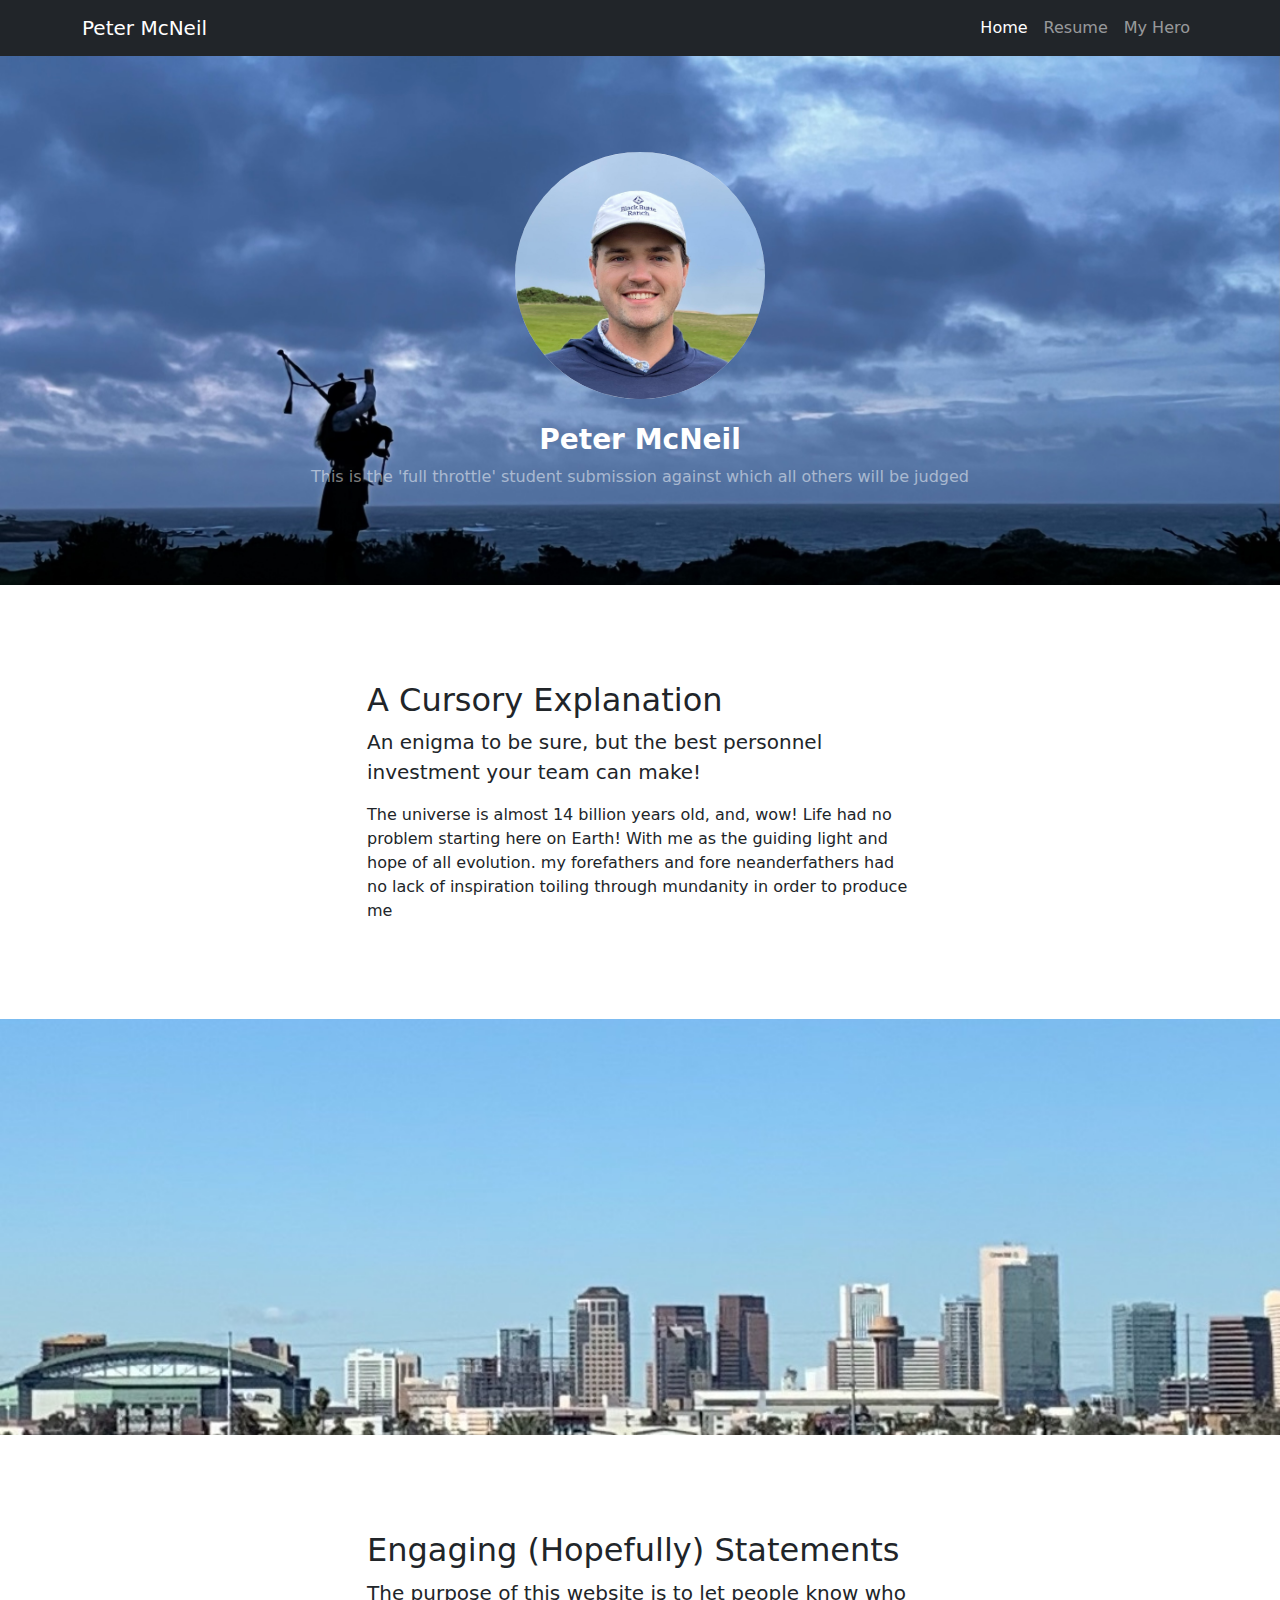
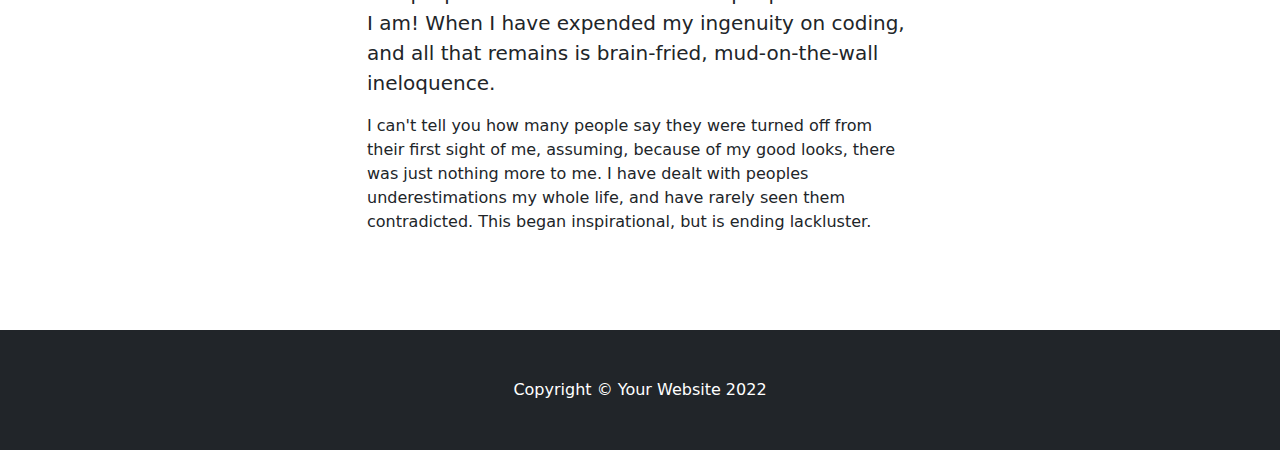
<file: final project/index.html>
<!DOCTYPE html>
<html lang="en">
    <head>
        <meta charset="utf-8" />
        <meta name="viewport" content="width=device-width, initial-scale=1, shrink-to-fit=no" />
        <meta name="description" content="" />
        <meta name="author" content="" />
        <title>Peter McNeil Resume IS 201</title>
        <!-- Favicon-->
        <link rel="icon" type="image/x-icon" href="assets/favicon.ico" />
        <!-- Core theme CSS (includes Bootstrap)-->
        <link href="css/styles.css" rel="stylesheet" />
    </head>
    <body>
        <!-- Responsive navbar-->
        <nav class="navbar navbar-expand-lg navbar-dark bg-dark">
            <div class="container">
                <a class="navbar-brand" href="#!">Peter McNeil</a>
                <button class="navbar-toggler" type="button" data-bs-toggle="collapse" data-bs-target="#navbarSupportedContent" aria-controls="navbarSupportedContent" aria-expanded="false" aria-label="Toggle navigation"><span class="navbar-toggler-icon"></span></button>
                <div class="collapse navbar-collapse" id="navbarSupportedContent">
                    <ul class="navbar-nav ms-auto mb-2 mb-lg-0">
                        <li class="nav-item"><a class="nav-link active" aria-current="page" href="#!">Home</a></li>
                        <li class="nav-item"><a class="nav-link" href="pages/resume.html">Resume</a></li>
                        <li class="nav-item"><a class="nav-link" href="pages/myhero.html">My Hero</a></li>
                    </ul>
                </div>
            </div>
        </nav>
        <!-- Header - set the background image for the header in the line below-->
        <header class="py-5 bg-image-full" style="background-image: url('assets/images/bagpipe.jpg')">
            <div class="text-center my-5">
                <img class="img-fluid rounded-circle mb-4" src="assets/images/face.jpg" alt="..." width="250" />
                <h1 class="text-white fs-3 fw-bolder">Peter McNeil</h1>
                <p class="text-white-50 mb-0">This is the 'full throttle' student submission against which all others will be judged</p>
            </div>
        </header>
        <!-- Content section-->
        <section class="py-5">
            <div class="container my-5">
                <div class="row justify-content-center">
                    <div class="col-lg-6">
                        <h2>A Cursory Explanation</h2>
                        <p class="lead">An enigma to be sure, but the best personnel investment your team can make!</p>
                        <p class="mb-0">The universe is almost 14 billion years old, and, wow! Life had no problem starting here on Earth! With me as the guiding light and hope of all evolution. my forefathers and fore neanderfathers had no lack of inspiration toiling through mundanity in order to produce me</p>
                    </div>
                </div>
            </div>
        </section>
        <!-- Image element - set the background image for the header in the line below-->
        <div class="py-5 bg-image-full" style="background-image: url('assets/images/city.jpg')">
            <!-- Put anything you want here! The spacer below with inline CSS is just for demo purposes!-->
            <div style="height: 20rem"></div>
        </div>
        <!-- Content section-->
        <section class="py-5">
            <div class="container my-5">
                <div class="row justify-content-center">
                    <div class="col-lg-6">
                        <h2>Engaging (Hopefully) Statements</h2>
                        <p class="lead">The purpose of this website is to let people know who I am! When I have expended my ingenuity on coding, and all that remains is brain-fried, mud-on-the-wall ineloquence.</p>
                        <p class="mb-0">I can't tell you how many people say they were turned off from their first sight of me, assuming, because of my good looks, there was just nothing more to me. I have dealt with peoples underestimations my whole life, and have rarely seen them contradicted. This began inspirational, but is ending lackluster.</p>
                    </div>
                </div>
            </div>
        </section>
        <!-- Footer-->
        <footer class="py-5 bg-dark">
            <div class="container"><p class="m-0 text-center text-white">Copyright &copy; Your Website 2022</p></div>
        </footer>
        <!-- Bootstrap core JS-->
        <script src="https://cdn.jsdelivr.net/npm/bootstrap@5.1.3/dist/js/bootstrap.bundle.min.js"></script>
        <!-- Core theme JS-->
        <script src="js/scripts.js"></script>
    </body>
</html>
</file>
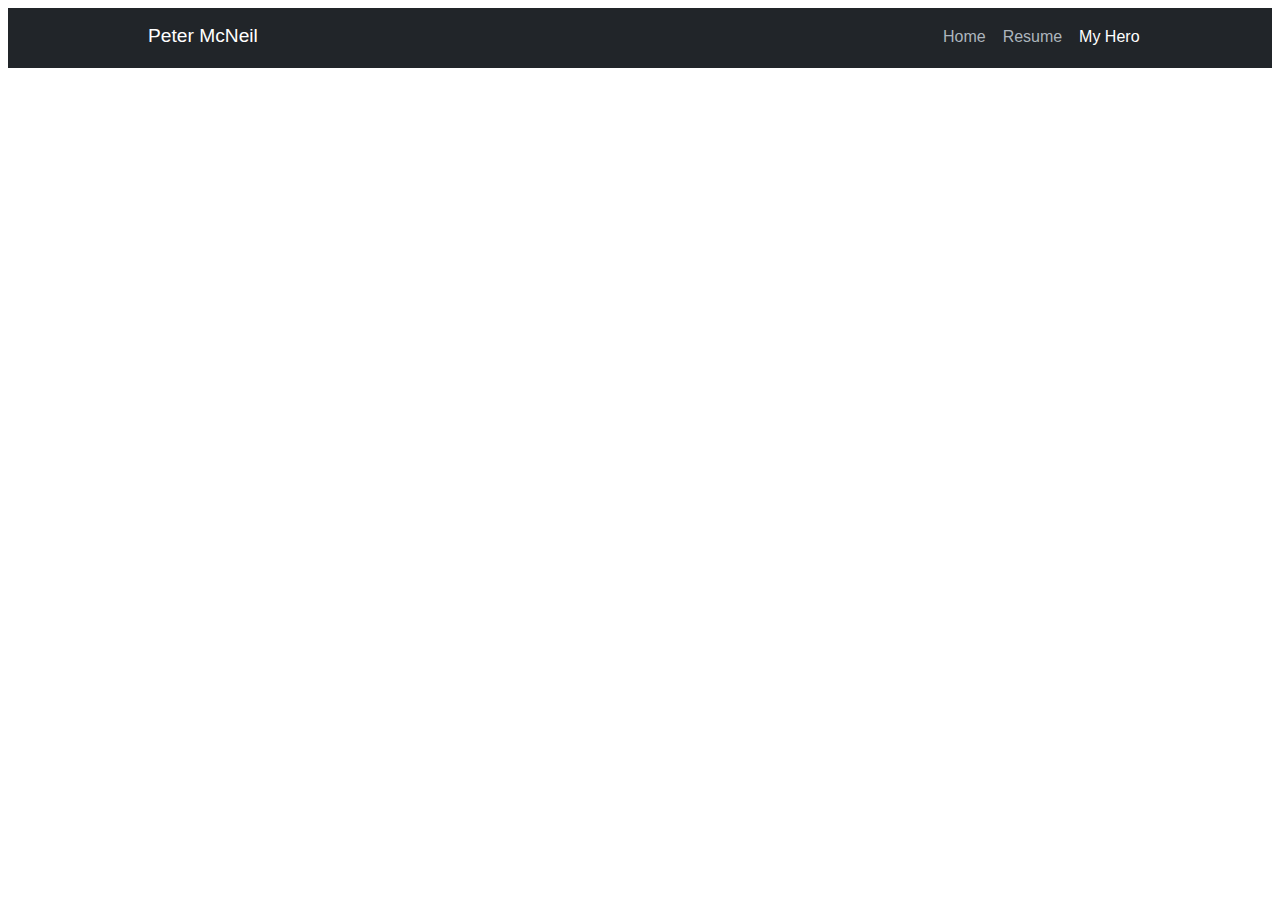
<file: final project/pages/myhero.html>
<!DOCTYPE html>
<html lang="en">
    <head>
        <meta charset="utf-8" />
            <meta name="viewport" content="width=device-width, initial-scale=1, shrink-to-fit=no" />
            <meta name="description" content="" />
            <meta name="author" content="" />
            <title>Resume - Peter McNeil IS 201</title>
            <link rel="stylesheet" href="../css/layout.css">
    </head>

    <body>
        <div class="navhead">
            <div class="navleft">
                <a style="color: #fff;" href="../index.html">Peter McNeil</a>
            </div>
            <div class="navright navb">
                <a style="color: #adb5bd;" href="../index.html">Home</a> &ensp;
                <a style="color: #adb5bd" href="../pages/resume.html">Resume</a> &ensp;
                <a style="color: #fff;" href="../pages/myhero.html">My Hero</a> &ensp;
            </div>
        </div>
        <div class="hbox3">
            <p align="center"> <iframe width="560" height="315" src="https://www.youtube.com/embed/vP4iY1TtS3s" title="YouTube video player" frameborder="0" allow="accelerometer; autoplay; clipboard-write; encrypted-media; gyroscope; picture-in-picture; web-share" allowfullscreen></iframe> </p>
        </div>
        <div class='tableauPlaceholder' id='viz1674537164990' style='position: relative'><noscript><a href='#'><img alt='Dashboard 1 ' src='https:&#47;&#47;public.tableau.com&#47;static&#47;images&#47;ml&#47;mlk&#47;Dashboard1&#47;1_rss.png' style='border: none' /></a></noscript><object class='tableauViz'  style='display:none;'><param name='host_url' value='https%3A%2F%2Fpublic.tableau.com%2F' /> <param name='embed_code_version' value='3' /> <param name='site_root' value='' /><param name='name' value='mlk&#47;Dashboard1' /><param name='tabs' value='no' /><param name='toolbar' value='yes' /><param name='static_image' value='https:&#47;&#47;public.tableau.com&#47;static&#47;images&#47;ml&#47;mlk&#47;Dashboard1&#47;1.png' /> <param name='animate_transition' value='yes' /><param name='display_static_image' value='yes' /><param name='display_spinner' value='yes' /><param name='display_overlay' value='yes' /><param name='display_count' value='yes' /><param name='language' value='en-US' /></object></div>                <script type='text/javascript'>                    var divElement = document.getElementById('viz1674537164990');                    var vizElement = divElement.getElementsByTagName('object')[0];                    if ( divElement.offsetWidth > 800 ) { vizElement.style.width='1300px';vizElement.style.height='927px';} else if ( divElement.offsetWidth > 500 ) { vizElement.style.width='1300px';vizElement.style.height='927px';} else { vizElement.style.width='100%';vizElement.style.height='1127px';}                     var scriptElement = document.createElement('script');                    scriptElement.src = 'https://public.tableau.com/javascripts/api/viz_v1.js';                    vizElement.parentNode.insertBefore(scriptElement, vizElement);                </script> 
        
        
    </body>
</html>
</file>
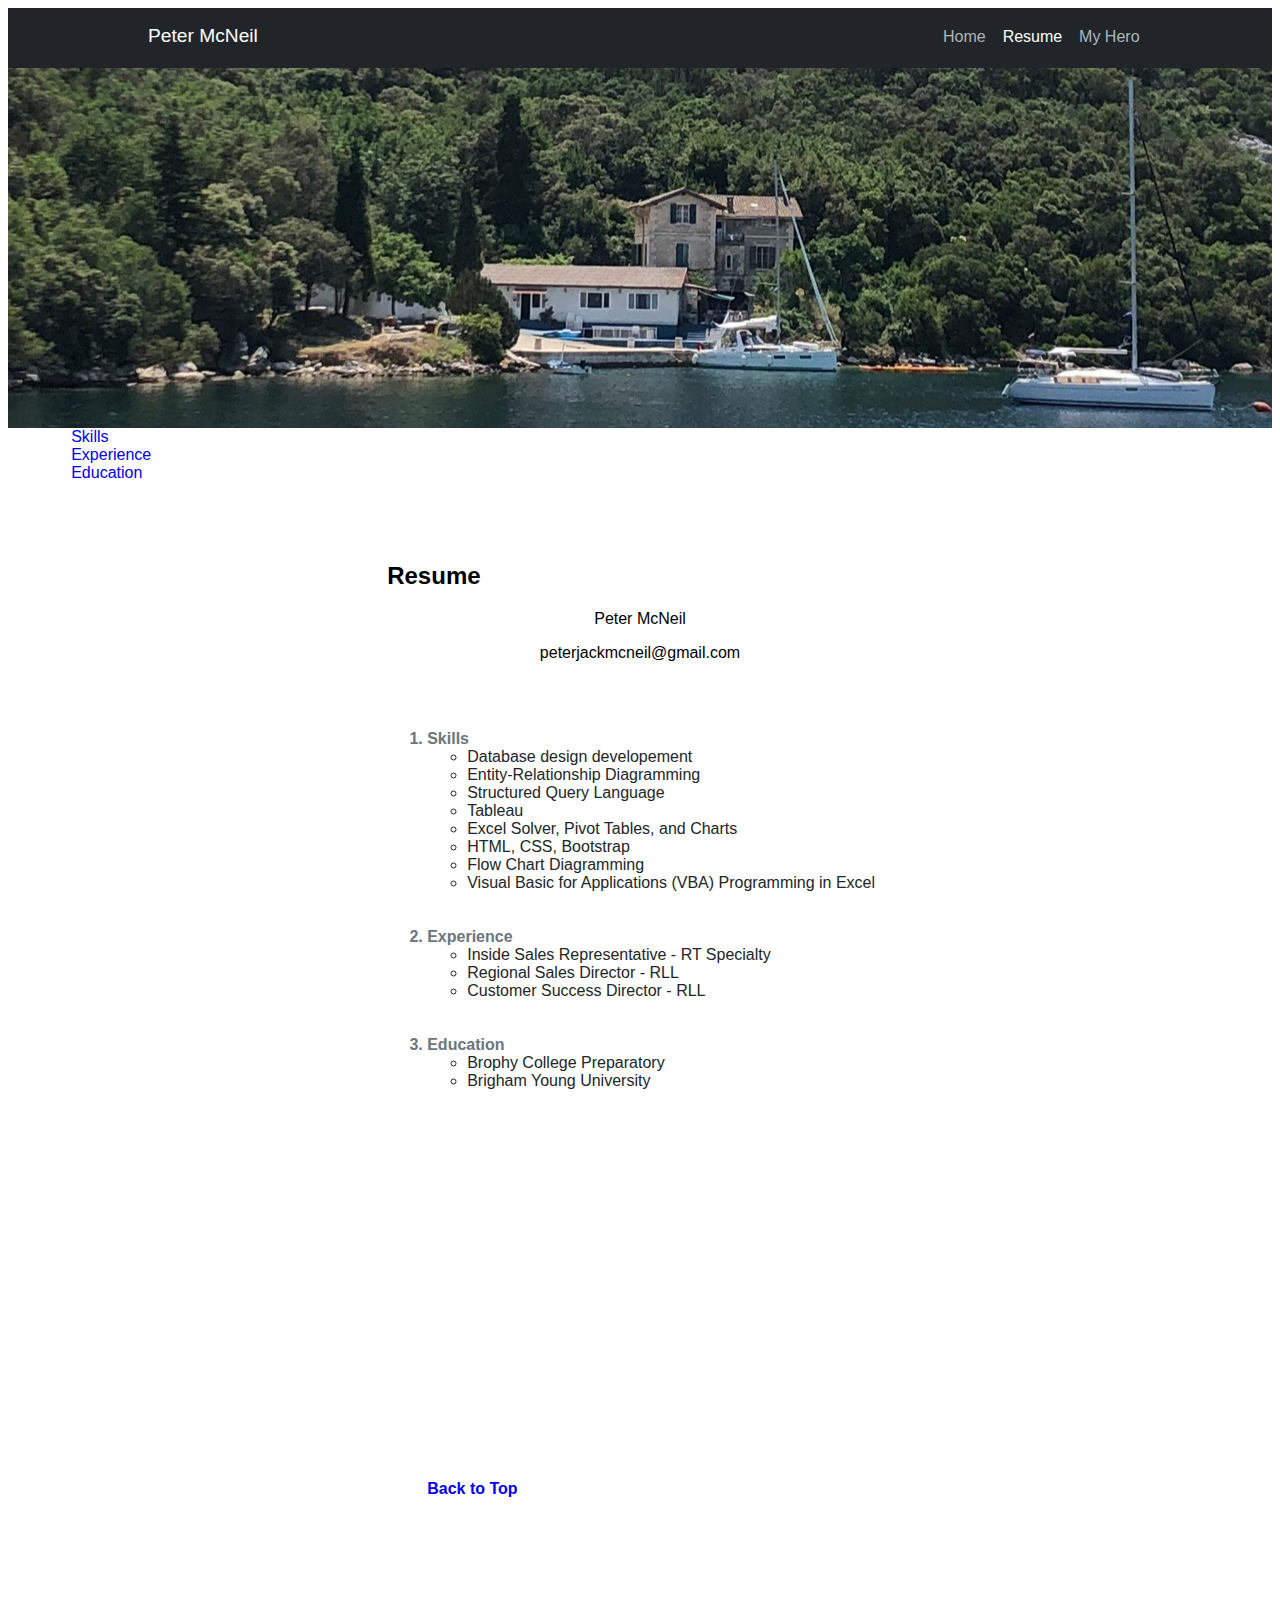
<file: final project/pages/resume.html>
<!DOCTYPE html>
<html lang="en">
    <head>
        <meta charset="utf-8" />
            <meta name="viewport" content="width=device-width, initial-scale=1, shrink-to-fit=no" />
            <meta name="description" content="" />
            <meta name="author" content="" />
            <title>Resume - Peter McNeil IS 201</title>
            <link rel="stylesheet" href="../css/layout.css">
    </head>

    <body>
        <div id="top" class="navhead">
            <div class="navleft">
                <a style="color: #fff;" href="../index.html">Peter McNeil</a>
            </div>
            <div class="navright navb">
                <a style="color: #adb5bd;" href="../index.html">Home</a> &ensp;
                <a style="color: #fff;" href="../pages/resume.html">Resume</a> &ensp;
                <a style="color: #adb5bd;" href="../pages/myhero.html">My Hero</a> &ensp;
            </div>
        </div>
        <div class="hbox" style="background-image: url(../assets/images/croatia.jpg);">
        </div>

        <div class="resumeleft">
            <a href="#ski">Skills</a><br>
            <a href="#exp">Experience</a><br>
            <a href="#edu">Education</a>
        </div>

        <div class="resumebody">
            <h2>Resume</h2>
            <p align="center">Peter McNeil</p>
            <p align="center">peterjackmcneil@gmail.com</p> <br><br>
            <ol>
                <li id="ski" class="resumehead">Skills
                    <ul>
                        <li>Database design developement</li>
                        <li>Entity-Relationship Diagramming</li>
                        <li>Structured Query Language</li>
                        <li>Tableau</li>
                        <li>Excel Solver, Pivot Tables, and Charts</li>
                        <li>HTML, CSS, Bootstrap</li>
                        <li>Flow Chart Diagramming</li>
                        <li>Visual Basic for Applications (VBA) Programming in Excel</li>
                    </ul>
                </li><br><br>
                <li id="exp" class="resumehead">Experience
                    <ul>
                        <li>Inside Sales Representative     -       RT Specialty</li>
                        <li>Regional Sales Director         -       RLL</li>
                        <li>Customer Success Director       -       RLL</li>
                    </ul>
                </li><br><br>
                <li id="edu" class="resumehead">Education
                    <ul>
                        <li>Brophy College Preparatory</li>
                        <li>Brigham Young University</li>
                    </ul>
                    <p>&nbsp;</p>
                    <p>&nbsp;</p>
                    <p>&nbsp;</p>
                    <p>&nbsp;</p>
                    <p>&nbsp;</p>
                    <p>&nbsp;</p>
                    <p>&nbsp;</p>
                    <p>&nbsp;</p>
                    <p>&nbsp;</p>
                    <p>&nbsp;</p>
                    <p>&nbsp;</p>
                    <a href="#top">Back to Top</a>
                    <p>&nbsp;</p>
                    <p>&nbsp;</p>
                    <p>&nbsp;</p>
                    <p>&nbsp;</p>
                    <p>&nbsp;</p>
                    <p>&nbsp;</p>
                    <p>&nbsp;</p>
                    <p>&nbsp;</p>
                    <p>&nbsp;</p>
                </li>
            </ol>

        </div>



    </body>
</html>
</file>
<file: final project/css/layout.css>
body {
    font-family: 'Segoe UI', Tahoma, Geneva, Verdana, sans-serif;
    text-decoration: none;
}

a:link {
    text-decoration: none;}

a {
    text-decoration: none;}

a:visited {
    text-decoration: none;
}

img {
    object-fit: cover;
}

li {
    color: #212529;
    font-size: medium;
    font-weight: lighter;
}

.navhead {
    margin-top: 0;
    margin-left: 0;
    margin-right: 0;
    height: 60px;
    padding-top: 0;
    padding-left: 0;
    padding-right: 0;
    background-color: #212529;
}

.navleft {
    padding-top: 17px;
    float: left;
    padding-left: 140px;
    font-size: larger;
    color: #fff;
}

.navright {
    padding-top: 20px;
    float: right;
    padding-right: 120px;
    color: #fff;
    font-size: medium;
}
navb:hover {
    color: #e9ecef;
}

.hbox {
    top: 60px;
    height: 360px;
    background-position: 50% 70%;
}

.hbox2 {
    top: 60px;
    height: 360px;
    width: 100%;
    background-position: 50% 70%;
    background-size: 100%;
}

.hbox3 {
    top: 60px;
    height: 360px;
    width: 100%;
    margin: 0 auto;
}

.tabcenter {
    margin-left: 0;
    margin-right: 0;
}

.resumeleft {
    top: 800px;
    padding-right: 71%;
    padding-left: 5%;
    padding-bottom: 60px;
}

.resumebody {
    top: 420px;
    padding-left: 30%;
    background-color: #fff;
    padding-bottom: 60px;
    padding-right: 30%;
}

.resumehead {
    font-size: medium;
    font-weight: bold;
    color: #6c757d;
}
</file>
